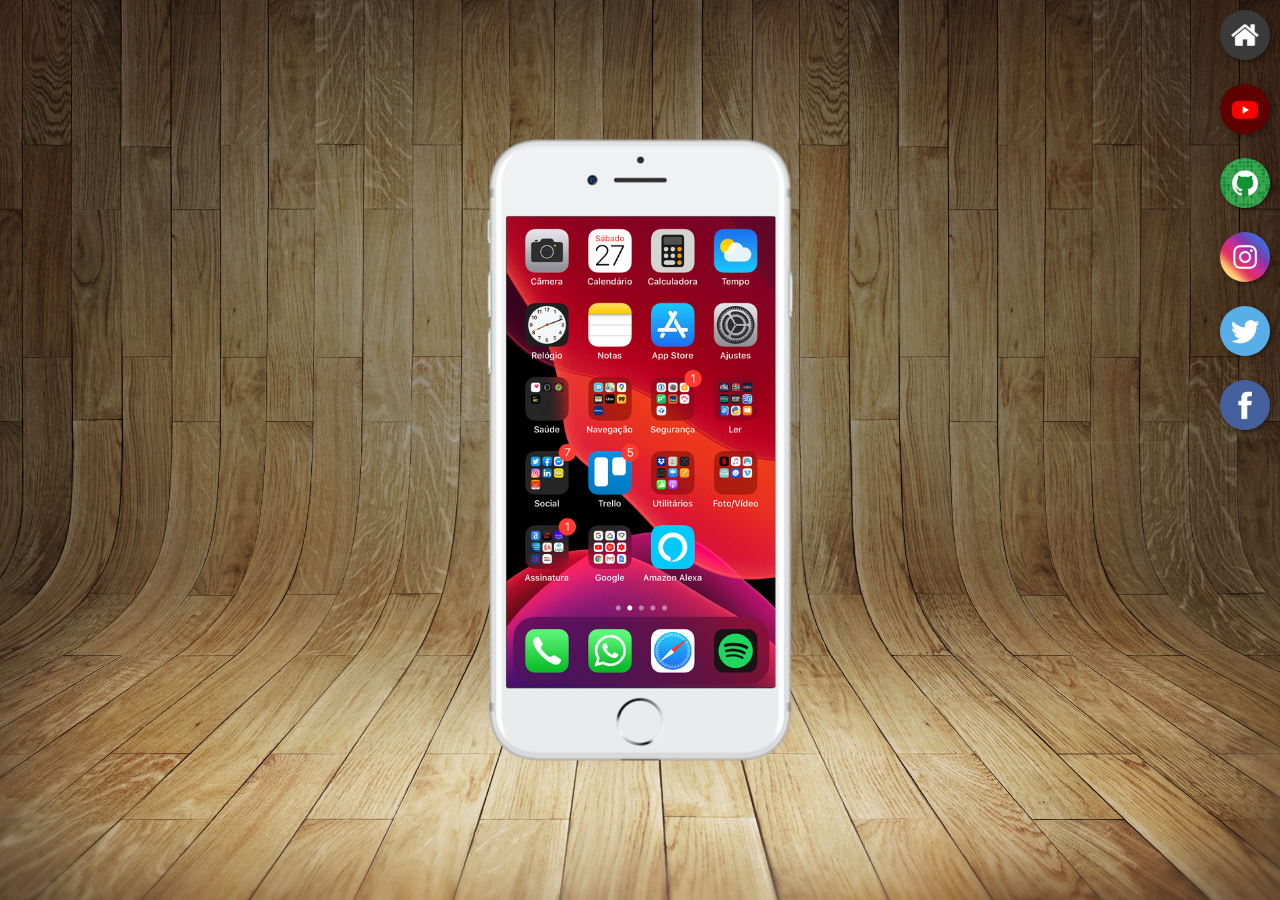
<file: index.html>
<!DOCTYPE html>
<html lang="pt-br">
<head>
    <meta charset="UTF-8">
    <meta http-equiv="X-UA-Compatible" content="IE=edge">
    <meta name="viewport" content="width=device-width, initial-scale=1.0">
    <title>Projeto Rede Social</title>
    <link rel="shortcut icon" href="favicon.ico" type="image/x-icon">
    <link rel="stylesheet" href="estilos/style.css">
</head>
<body>
    <main>
        <section id="telefone">
            <iframe src="home.html" name="tela" id="tela" frameborder="0"></iframe>
        </section>
        <section id="redes-sociais">
            <a href="home.html" target="tela"><img src="imagens/logo-home.jpg" alt=""></a><br>
            <a href="youtube.html" target="tela"><img src="imagens/logo-youtube.jpg" alt=""></a><br>
            <a href="github.html" target="tela"><img src="imagens/logo-github.jpg" alt=""></a><br>
            <a href="#" target="tela"><img src="imagens/logo-instagram.jpg" alt=""></a><br>
            <a href="#" target="tela"><img src="imagens/logo-twitter.jpg" alt=""></a><br>
            <a href="#" target="tela"><img src="imagens/logo-facebook.jpg" alt=""></a>
        </section>
    </main>
</body>
</html>
</file>
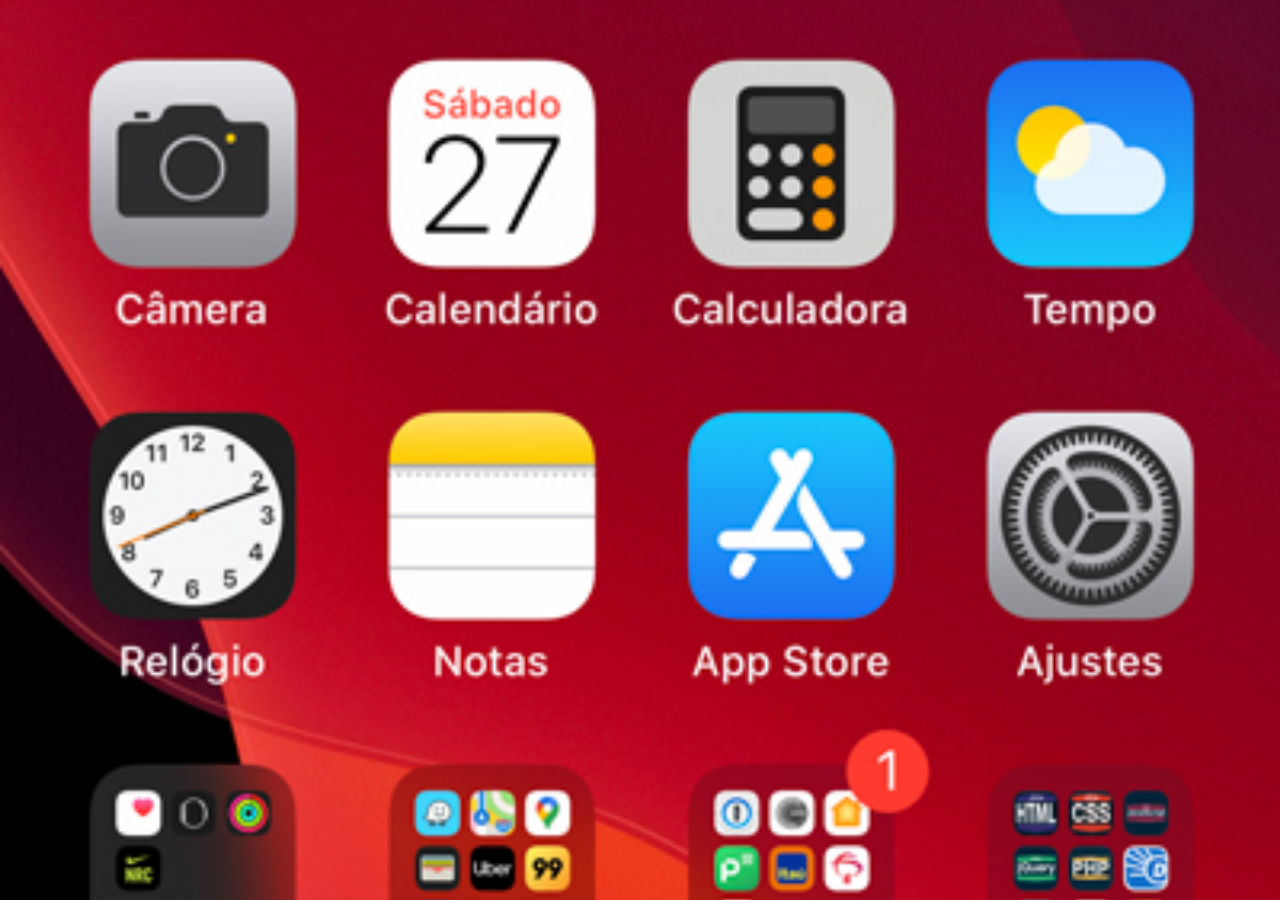
<file: home.html>
<!DOCTYPE html>
<html lang="pt-br">
<head>
    <meta charset="UTF-8">
    <meta http-equiv="X-UA-Compatible" content="IE=edge">
    <meta name="viewport" content="width=device-width, initial-scale=1.0">
    <title>Document</title>

    <style>
        *{
            margin: 0px;
            padding: 0px;
        }

        body{
            width: 100vw;
            height: 100vh;
            background: black url("imagens/tela-home.jpg") no-repeat top center;
            background-size: cover;
        }
    </style>
</head>
<body>
    
</body>
</html>
</file>
<file: estilos/style.css>
@charset "UTF-8";

*{
    margin: 0px;
    padding: 0px;
    font-family: Arial, Helvetica, sans-serif;
}

html, body {
    height: 100vh;
    width: 100vw;
    background-color: black;
}

body{
    background: url("../imagens/fundo-madeira.jpg") no-repeat top center fixed;
    background-size: cover;
}

main{
    height: 100vh;
    position: relative;
}

section#telefone{
    height: 627px;
    width: 311px;
    background: url("../imagens/frame-iphone.png") no-repeat;
    position: absolute;
    top: 50%;
    left: 50%;
    transform: translate(-50%, -50%);

}

iframe#tela{
    position: relative;
    top: 80px;
    left: 22px;
    height: 471px;
    width: 269px;
}

section#redes-sociais{
    text-align: right;
}

section#redes-sociais img{
    width: 50px;
    margin: 10px;
    border-radius: 50%;
    box-shadow: 2px 2px 5px rgba(0, 0, 0, 0.4);
    box-sizing: border-box;
}

section#redes-sociais img:hover{
    border: 2px solid white;
    transform: translate(-2px, -2px);
    transition: transform 0.5s;
}
</file>
